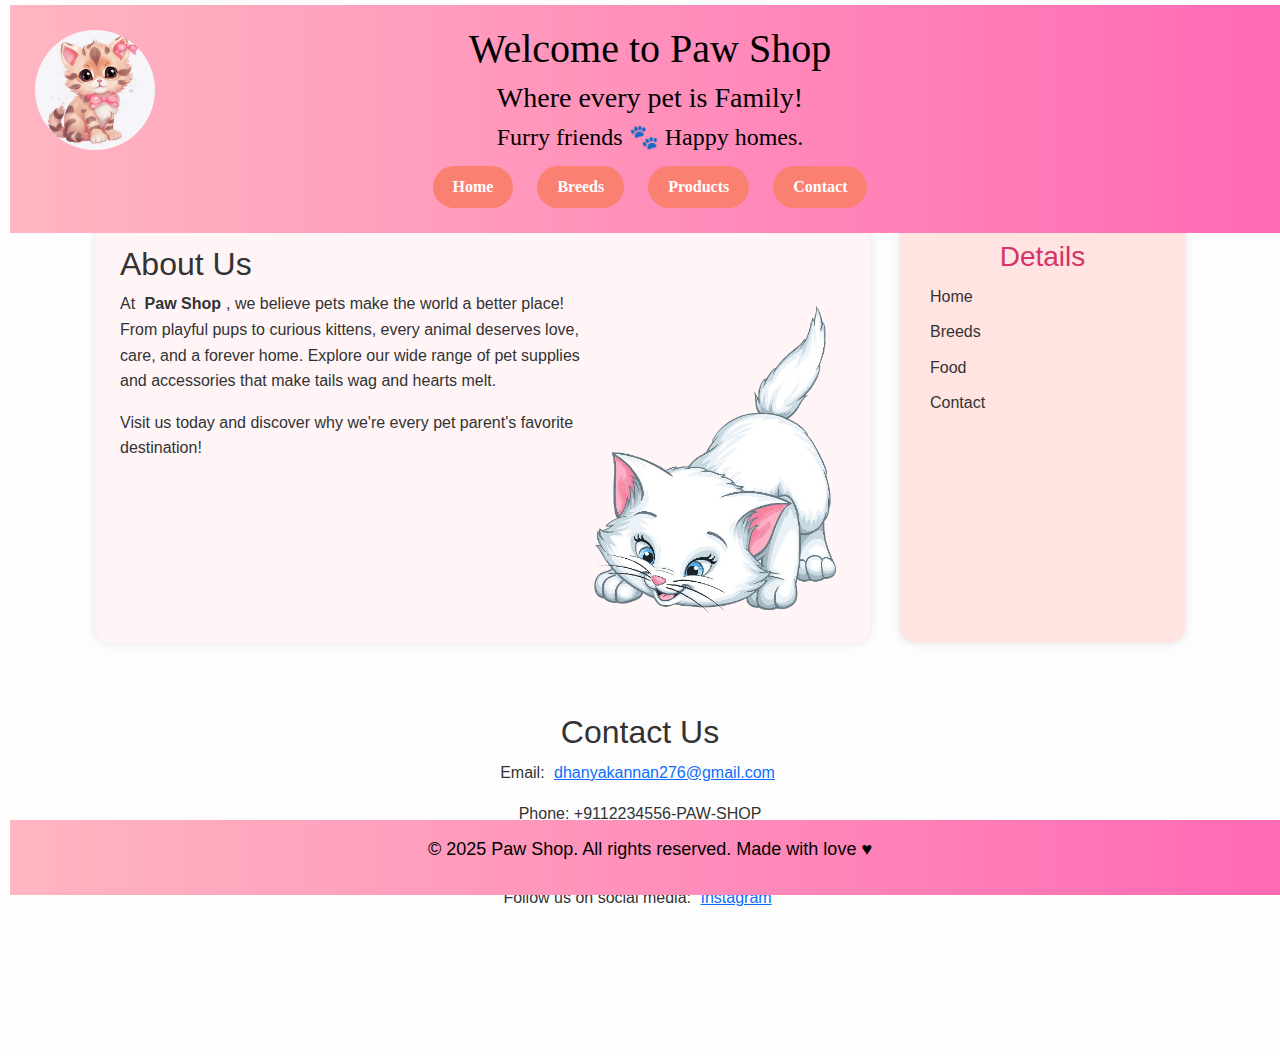
<file: index.html>
<!DOCTYPE html>
<html lang="en">

<head>
    <meta charset="UTF-8">
    <meta name="viewport" content="width=device-width, initial-scale=1.0">
    <title>Paw Shop</title>
    <link rel="shortcut icon" href="favicon.png" type="image/x-icon">
    <!-- Bootstrap -->
    <link href="https://cdn.jsdelivr.net/npm/bootstrap@5.3.8/dist/css/bootstrap.min.css" rel="stylesheet">

    <link rel="stylesheet" href="index.css">
</head>

<body>
    <header>
        <img src="cat.png!sw800" alt="Paw Shop Logo" width="120" height="120">
        <h1>Welcome to Paw Shop</h1>
        <h3>Where every pet is Family!</h3>
        <h4>Furry friends &#128062; Happy homes.</h4>

        <nav>
            <a href="index.html">Home</a>
            <a href="breeds.html">Breeds</a>
            <a href="products.html">Products</a>
            <a href="#contact">Contact</a>
        </nav>
    </header>

    <main class="container">
        <!-- //main content arear of webpage -->
        <section id="home" class="content">
            <h2>About Us</h2>
            <img src="whitecat.png" alt="Happy Pet" class="float-img" width="100px" height="100px">
            <p>
                At <strong>Paw Shop</strong>, we believe pets make the world a better place! From playful pups to curious kittens,
                every animal deserves love, care, and a forever home. Explore our wide range of pet supplies and accessories
                that make tails wag and hearts melt.
            </p>
            <p>
                Visit us today and discover why we're every pet parent's favorite destination!
            </p>
        </section>

        <aside class="sidebar">
            <!-- indirectly related to the main content -->
            <h3>Details</h3>
            <ul>
                <li><a href="#home">Home</a></li>
                <li><a href="breeds.html">Breeds</a></li>
                <li><a href="Products.html">Food</a></li>
                <li><a href="#contact">Contact</a></li>
            </ul>
        </aside>
    </main>
    <section id="contact">
        <h2>Contact Us</h2>
        <p>Email: <a href="dhanyakannan276@gmail.com">dhanyakannan276@gmail.com</a></p>
        <p>Phone: +9112234556-PAW-SHOP</p>
        <p>Address: 123 Pet Lane, Animal City, PC 45678</p>
        <p>Follow us on social media:
            <a href="https://www.instagram.com/__.mz_dhanzz._/">Instagram</a>
    </section>

    <footer>
        <p>&copy; 2025 Paw Shop. All rights reserved. Made with love &hearts;</p>
    </footer>
</body>

</html>
</file>
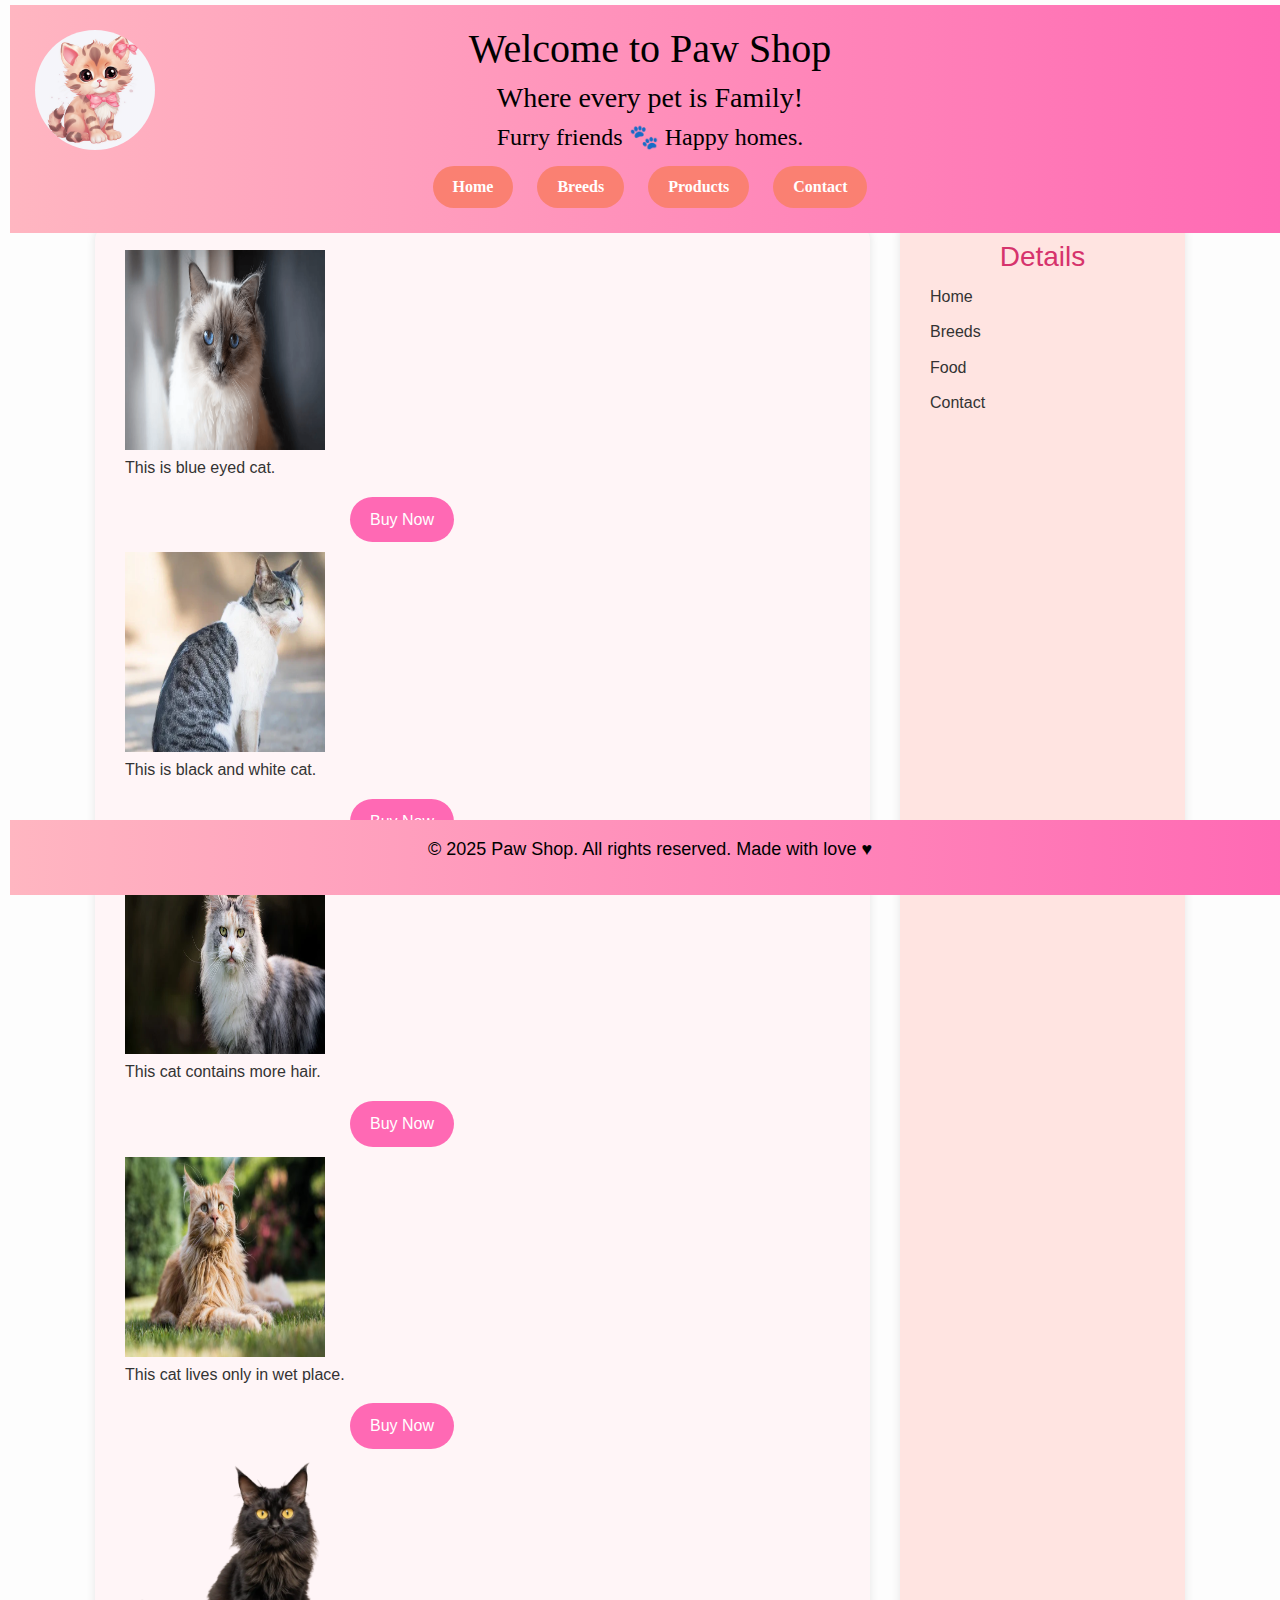
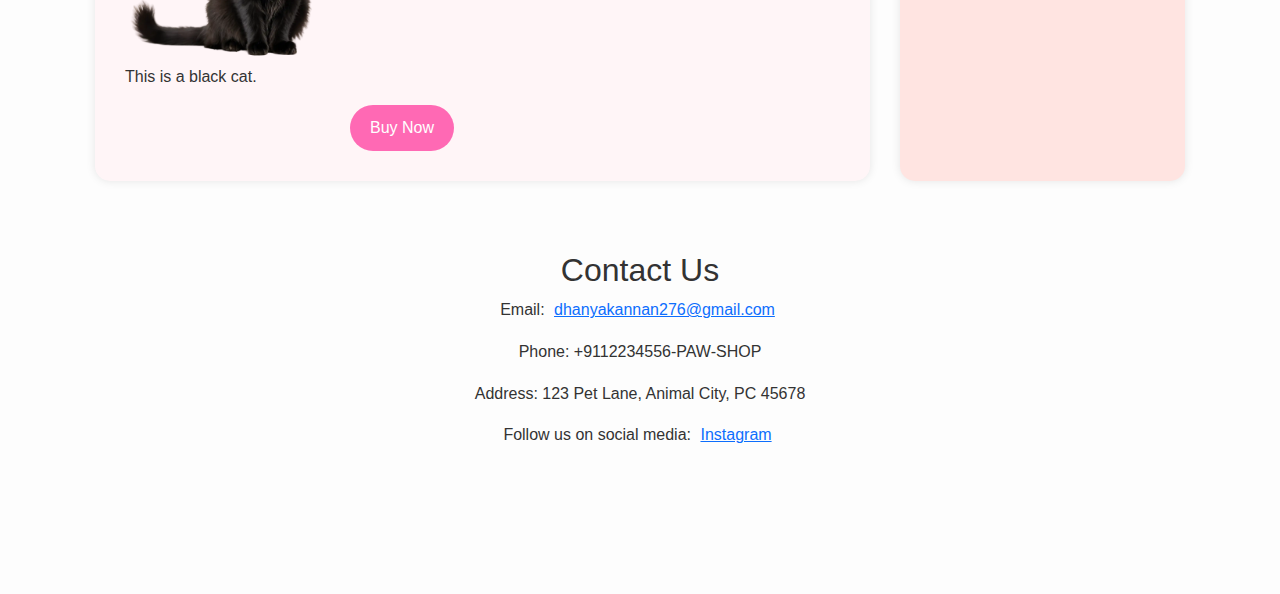
<file: breeds.html>
<!DOCTYPE html>
<html lang="en">

<head>
    <meta charset="UTF-8">
    <meta name="viewport" content="width=device-width, initial-scale=1.0">
    <title>Paw Shop</title>
    <link rel="shortcut icon" href="favicon.png" type="image/x-icon">
    <!-- Bootstrap -->
    <link href="https://cdn.jsdelivr.net/npm/bootstrap@5.3.8/dist/css/bootstrap.min.css" rel="stylesheet">

    <link rel="stylesheet" href="index.css">
</head>

<body>
    <header>
        <img src="cat.png!sw800" alt="Paw Shop Logo" width="120" height="120">
        <h1>Welcome to Paw Shop</h1>
        <h3>Where every pet is Family!</h3>
        <h4>Furry friends &#128062; Happy homes.</h4>

        <nav>
            <a href="index.html">Home</a>
            <a href="breeds.html">Breeds</a>
            <a href="products.html">Products</a>
            <a href="#contact">Contact</a>
        </nav>
    </header>

    <main class="container">
        <section id="home" class="content">
            <div class="row">
                <!-- 10 images with Buy Now buttons -->
                <div>
                    <img src="img1.png" alt="Pet 1">
                    <p>This is blue eyed cat.</p>
                    <button onclick="buyNow('Pet 1', 12000)">Buy Now</button>
                </div>
                <div>
                    <img src="img 2.webp" alt="Pet 2">
                    <p>This is black and white cat.</p>
                    <button onclick="buyNow('Pet 2', 15000)">Buy Now</button>
                </div>
                <div>
                    <img src="img3.webp" alt="Pet 3">
                    <p>This cat contains more hair.</p>
                    <button onclick="buyNow('Pet 3', 18000)">Buy Now</button>
                </div>
                <div>
                    <img src="img4.avif" alt="Pet 4" >
                    <p>This cat lives only in wet place.</p>
                    <button  onclick="buyNow('Pet 4', 15000)">Buy Now</button>
                </div>
                <div>
                    <img src="img5.webp" alt="Pet 5">
                    <p>This is a black cat.</p>
                    <button onclick="buyNow('Pet 5', 10000)">Buy Now</button>
                </div>
            </div>
        </section>
        <aside class="sidebar">
            <h3>Details</h3>
            <ul>
                <li><a href="index.html">Home</a></li>
                <li><a href="breeds.html">Breeds</a></li>
                <li><a href="Products.html">Food</a></li>
                <li><a href="#contact">Contact</a></li>
            </ul>
        </aside>
    </main>
    <section id="contact">
        <h2>Contact Us</h2>
        <p>Email: <a href="dhanyakannan276@gmail.com">dhanyakannan276@gmail.com</a></p>
        <p>Phone: +9112234556-PAW-SHOP</p>
        <p>Address: 123 Pet Lane, Animal City, PC 45678</p>
        <p>Follow us on social media:
            <a href="https://www.instagram.com/__.mz_dhanzz._/">Instagram</a>
    </section>

    <footer>
        <p>&copy; 2025 Paw Shop. All rights reserved. Made with love &hearts;</p>
    </footer>




    <!-- script -->
     <script>
    function buyNow(petName, price) {
        alert(`Thank you for choosing ${petName}!\n\nPrice: ₹${price}\nYour order has been placed successfully!`);
    }
</script>
</body>

</html>
</file>
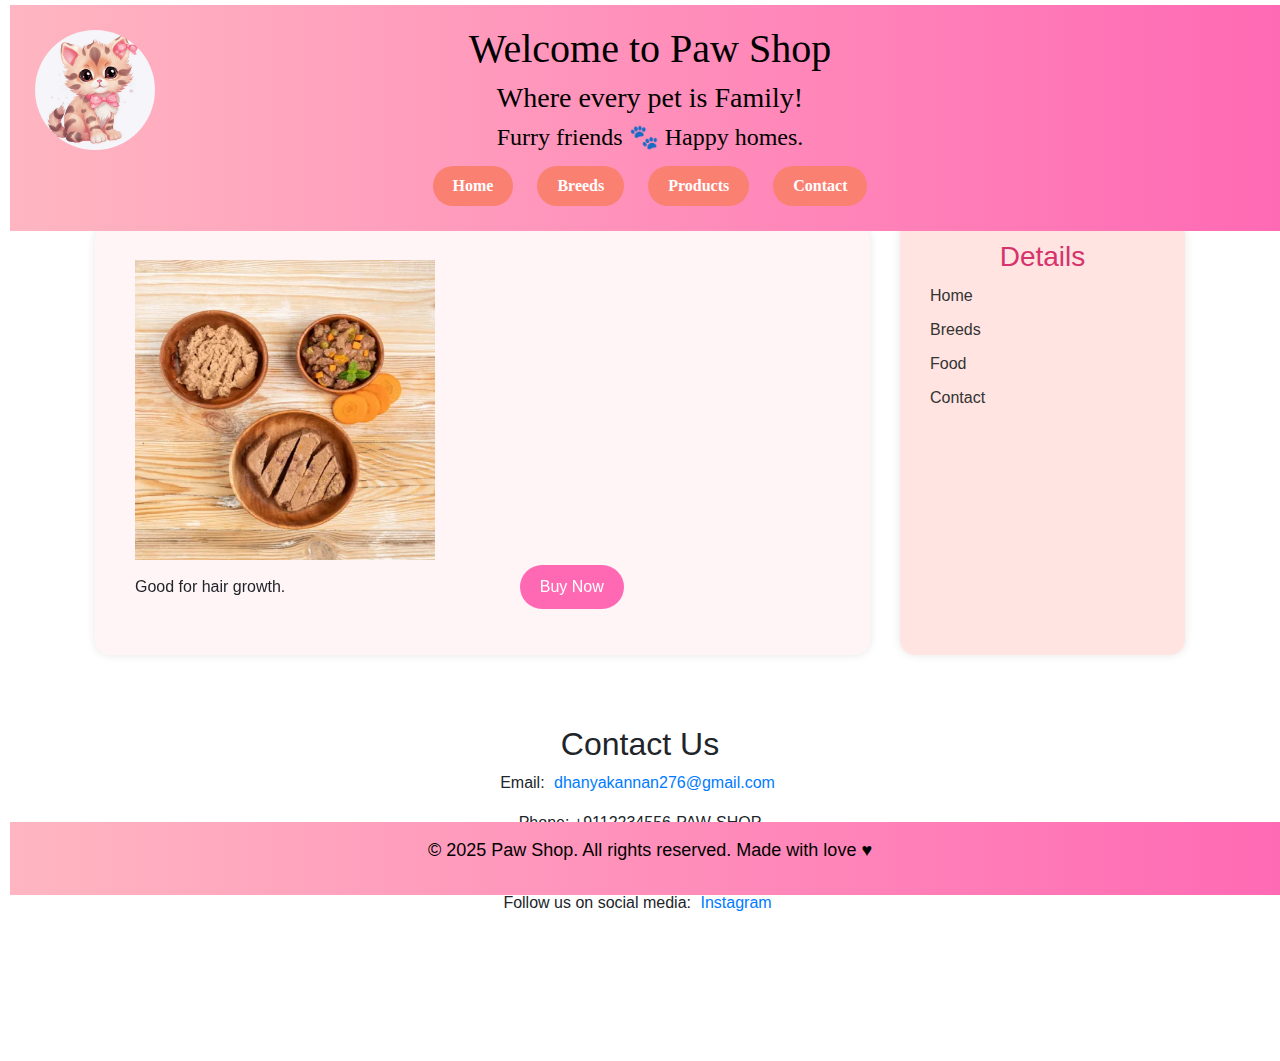
<file: products.html>
<!DOCTYPE html>
<html lang="en">

<head>
    <meta charset="UTF-8">
    <meta name="viewport" content="width=device-width, initial-scale=1.0">
    <title>Paw Shop</title>
    <link rel="shortcut icon" href="favicon.png" type="image/x-icon">
    <!-- Bootstrap -->
    <link href="https://cdn.jsdelivr.net/npm/bootstrap@5.3.8/dist/css/bootstrap.min.css" rel="stylesheet">
    <link rel="stylesheet" href="index.css">
    <link rel="stylesheet" href="https://cdn.jsdelivr.net/npm/bootstrap@4.6.2/dist/css/bootstrap.min.css">
    <script src="https://cdn.jsdelivr.net/npm/jquery@3.7.1/dist/jquery.slim.min.js"></script>
    <script src="https://cdn.jsdelivr.net/npm/popper.js@1.16.1/dist/umd/popper.min.js"></script>
    <script src="https://cdn.jsdelivr.net/npm/bootstrap@4.6.2/dist/js/bootstrap.bundle.min.js"></script>
</head>

<style>
    button{
    background-color: #ff69b4;
    color: white;
    border: none;
    padding: 10px 20px;
    border-radius: 25px;
    cursor: pointer;
    font-size: 16px;
    margin-left: 230px;
}
</style>
<body>
    <header>
        <img src="cat.png!sw800" alt="Paw Shop Logo" width="120" height="120">
        <h1>Welcome to Paw Shop</h1>
        <h3>Where every pet is Family!</h3>
        <h4>Furry friends &#128062; Happy homes.</h4>

        <nav>
            <a href="index.html">Home</a>
            <a href="breeds.html">Breeds</a>
            <a href="products.html">Products</a>
            <a href="#contact">Contact</a>
        </nav>
    </header>
    <main class="container">
        <section id="home" class="content">
            <div id="demo" class="carousel slide" data-ride="carousel">

                <!-- The slideshow -->
                <div class="carousel-inner">
                    <div class="carousel-item active">
                        <img src="food1.webp" alt="cat food" width="100" height="100">
                        <p>Good for hair growth. <button onclick="buyNow('food1', 8000)">Buy Now</button></p>
                    </div>
                    <div class="carousel-item">
                        <img src="food2.webp" alt="cat food" width="100" height="100">
                        <p>Good for health.    <button onclick="buyNow('food2', 5000)">Buy Now</button></p>
                    </div>
                    <div class="carousel-item">
                        <img src="food3.webp" alt="cat food" width="100" height="100">
                        <p>Good for eye shight <button onclick="buyNow('food3', 8500)">Buy Now</button></p>
                    </div>
                    <div class="carousel-item">
                        <img src="food4.webp" alt="cat food" width="100" height="100">
                        <p>Good for sleep <button onclick="buyNow('food4', 7000)">Buy Now</button></p>
                    </div>
                </div>
            </div>
        </section>
        <aside class="sidebar">
            <h3>Details</h3>
            <ul>
                <li><a href="index.html">Home</a></li>
                <li><a href="breeds.html">Breeds</a></li>
                <li><a href="Products.html">Food</a></li>
                <li><a href="#contact">Contact</a></li>
            </ul>
        </aside>
    </main>
    <section id="contact">
        <h2>Contact Us</h2>
        <p>Email: <a href="dhanyakannan276@gmail.com">dhanyakannan276@gmail.com</a></p>
        <p>Phone: +9112234556-PAW-SHOP</p>
        <p>Address: 123 Pet Lane, Animal City, PC 45678</p>
        <p>Follow us on social media:
            <a href="https://www.instagram.com/__.mz_dhanzz._/">Instagram</a>
    </section>


    <footer>
        <p>&copy; 2025 Paw Shop. All rights reserved. Made with love &hearts;</p>
    </footer>

    <script>
    function buyNow(foodName, price) {
        alert(`Thank you for choosing ${foodName}!\n\nPrice: ₹${price}\nYour order has been placed successfully!`);
    }
</script>

</body>
</html>
</file>
<file: index.css>
* {
    margin: 5px;
    padding: 0;
    box-sizing: border-box; /*content+padding+border*/
    scroll-behavior: smooth;
}

body {
    background-color: #fdfdfd;
    color: #333;
    font-family: 'Poppins', sans-serif;
    line-height: 1.6;/*vertical spacing between lines of text*/
    padding-top: 180px; /* space for fixed header */
    padding-bottom: 80px; /* space for fixed footer */
}

/* HEADER */
header {
    background: linear-gradient(to right, #ffb6c1, #ff69b4);
    color: black;
    text-align: center;
    padding: 20px 0;
    width: 100%;
    position: fixed;
    top: 0;
    z-index: 1000;
    font-family: 'Poppins', cursive;
}

header img {
    position: absolute;
    top: 20px;
    left: 20px;
    border-radius: 50%;
}

nav {
    margin-top: 15px;
}

nav a {
    display: inline-block;
    background-color: #fa8072;
    color: white;
    border-radius: 25px;
    padding: 8px 20px;
    margin: 0 10px;
    text-decoration: none;
    font-weight: 600;
    transition: all 0.3s ease;
}

nav a:hover {
    background-color: white;
    color: #fa8072;
}

/* MAIN CONTENT LAYOUT */
main.container {
    display: flex;
    justify-content: space-between;
    gap: 20px;
    padding: 20px;
    margin-top: 10px;
}

/* LEFT COLUMN (CONTENT) */
.content {
    flex: 3;
    background-color: #fff5f7;
    padding: 20px;
    margin-top: 10px;
    border-radius: 15px;
    box-shadow: 0 0 10px rgba(0,0,0,0.1);
}

/* Floated Image */
.float-img {
    float: right;
    margin: 10px;
    border-radius: 10px;
    width: 250px;
    height: auto;
}

/* SIDEBAR */
.sidebar {
    flex: 1;
    background-color: #ffe4e1;
    padding: 20px;
    border-radius: 15px;
    box-shadow: 0 0 10px rgba(0,0,0,0.1);
}

.sidebar h3 {
    margin-bottom: 10px;
    text-align: center;
    color: #d6336c;
}

.sidebar ul {
    list-style: none;
    padding: 0;
}

.sidebar ul li {
    margin: 10px 0;
}

.sidebar ul li a {
    text-decoration: none;
    color: #333;
    font-weight: 500;
}

.sidebar ul li a:hover {
    text-decoration: underline;
    color: #d6336c;
}

/* PRODUCTS & CONTACT SECTIONS */
section#products, section#contact {
    padding: 40px 20px;
    text-align: center;
}
.row img{
    width: 200px;
    height: 200px;
    line-height: 1.6;
}
button{
    background-color: #ff69b4;
    color: white;
    border: none;
    padding: 10px 20px;
    border-radius: 25px;
    cursor: pointer;
    font-size: 16px;
    margin-left: 230px;
}
 .carousel-inner img {
    width: 300px;
    height: 300px;
  }
/* FOOTER */
footer {
    background: linear-gradient(to right, #ffb6c1, #ff69b4);
    color: black;
    text-align: center;
    padding: 15px 0;
    position: fixed;
    bottom: 0;
    width: 100%;
    font-size: 18px;
}
</file>
